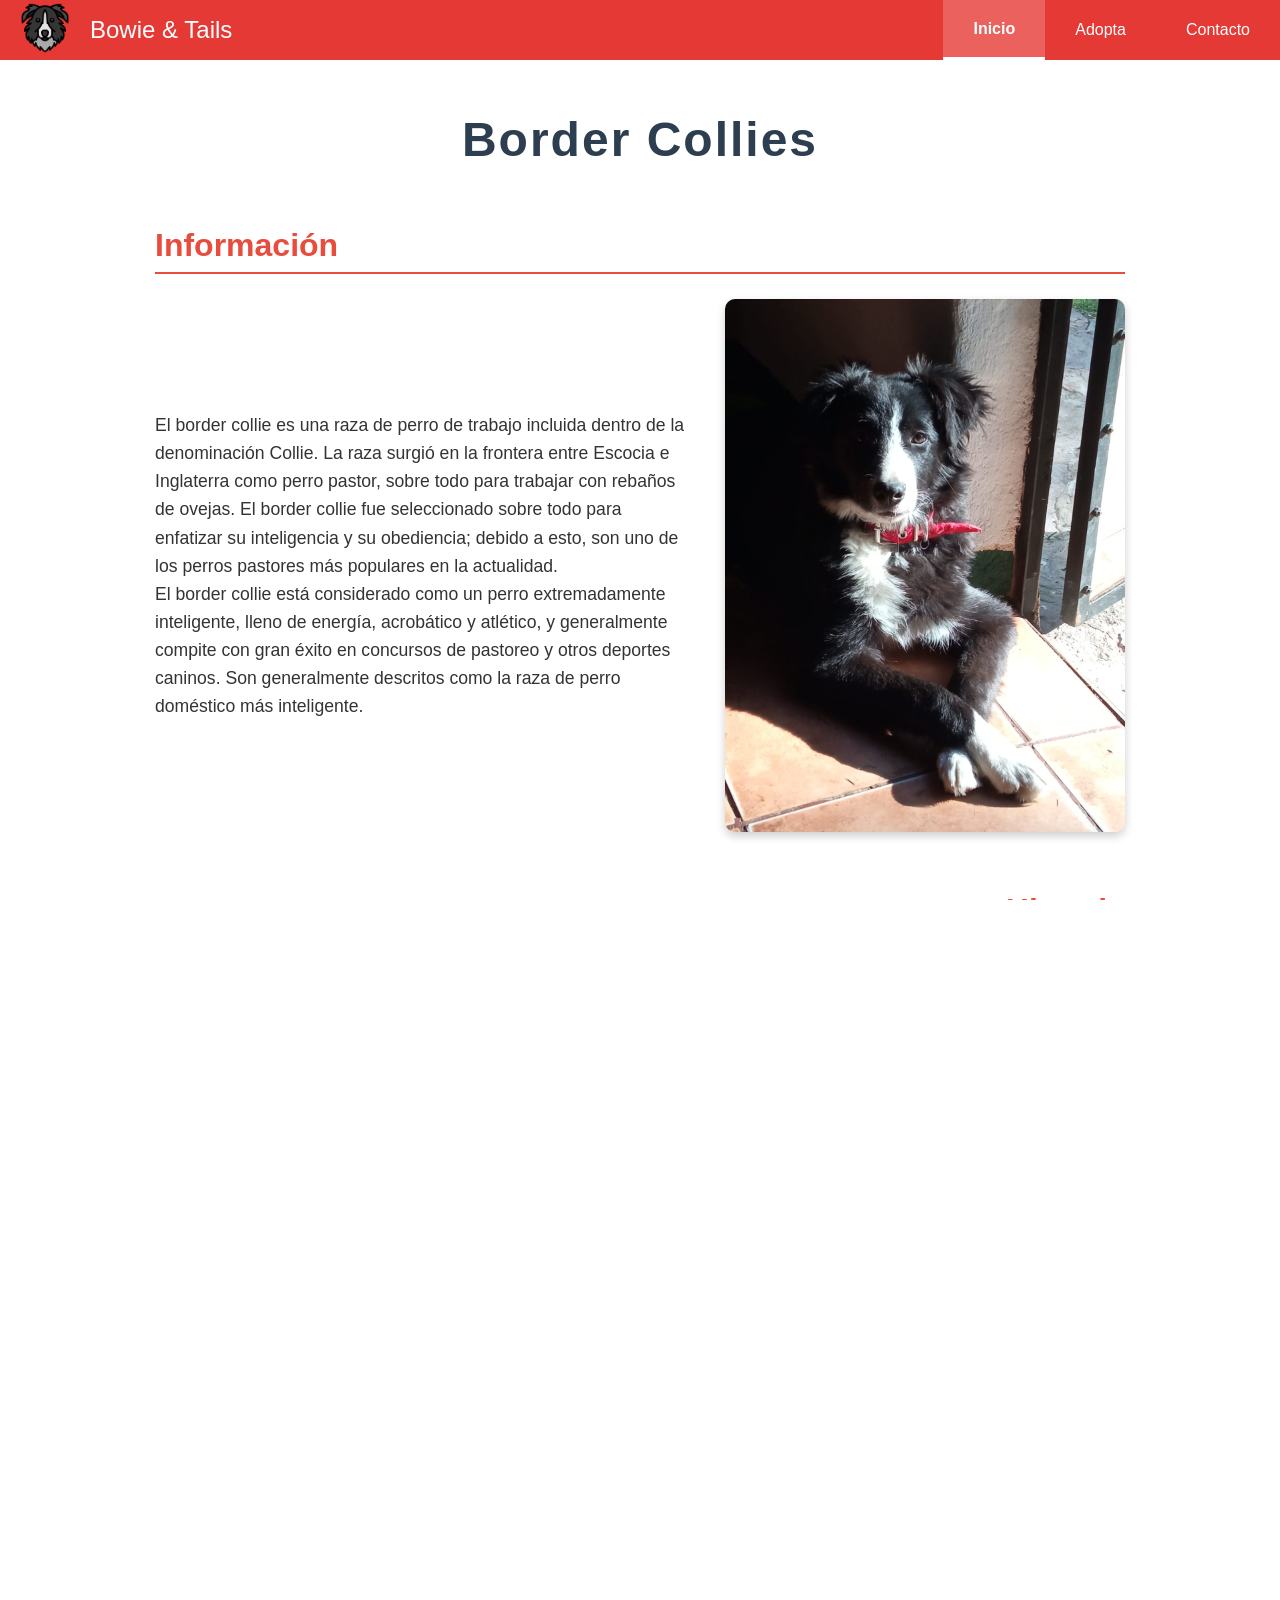
<file: index.html>
<!DOCTYPE html>
<html lang="es">
<head>
    <meta charset="UTF-8">
    <meta name="viewport" content="width=device-width, initial-scale=1.0">
    <title>Inicio</title>
    <link rel="stylesheet" href="css/styles.css">
    <link rel="icon" href="icons/logo.png" type="image/png">
</head>
<body>
    <header>
        <nav>
            <div class="navContainer">
                <div class="logoNombre">
                    <a href="index.html" class="logoEmpresa"><img src="icons/logo.png" alt="Logo"></a>
                    <span class="nombreEmpresa">Bowie & Tails</span>
                </div>
                <ul>
                    <li><a href="index.html" class="activo">Inicio</a></li>
                    <li><a href="adopta.html">Adopta</a></li>
                    <li><a href="contacto.html">Contacto</a></li>
                </ul>
            </div>
        </nav>
    </header>
    <div class="contenido">
        <h1>Border Collies</h1>
        <section class="informacion">
            <h2>Información</h2>
            <div class="bloque">
                <p>El border collie es una raza de perro de trabajo incluida dentro de la denominación Collie. La raza
                    surgió en la frontera entre Escocia e Inglaterra como perro pastor, sobre todo para trabajar con
                    rebaños
                    de ovejas. El border collie fue seleccionado sobre todo para enfatizar su inteligencia y su
                    obediencia;
                    debido a esto, son uno de los perros pastores más populares en la actualidad.
                    <br>El border collie está considerado como un perro extremadamente inteligente, lleno de energía,
                    acrobático y atlético, y generalmente compite con gran éxito en concursos de pastoreo y otros
                    deportes
                    caninos. Son generalmente descritos como la raza de perro doméstico más inteligente.
                </p>
                <img src="img/Informacion.jpg" alt="Imagen del Border Collie">
            </div>
        </section>
        <section class="historia">
            <h2>Historia</h2>
            <div class="bloque-invertido">
                <p>El border collie es un perro pastor originario de la frontera entre Escocia e Inglaterra,
                    descendiente de
                    los collies autóctonos llevados por los celtas a las islas británicas. Su desarrollo continuó en las
                    Tierras Altas escocesas y en Northumberland, donde se empezó a criar sistemáticamente en el siglo
                    XIX.
                    <br>El perro Old Hemp (1893-1901) es considerado el antepasado de todos los border collies puros,
                    debido
                    a su instinto excepcional para el pastoreo. Su estilo característico influyó en la raza, y muchos
                    perros
                    actuales descienden de él.
                    <br>El nombre "border collie" fue introducido en 1915 por James Reid para diferenciarlo de otros
                    collies. A diferencia de estos, el border collie mantuvo su función como perro de trabajo. Otros
                    perros
                    clave en la historia de la raza son Winston Cap (1963), que estableció el estándar moderno, y
                    Hindhope
                    Jed (1895), que contribuyó a la expansión de la raza en Nueva Zelanda y Australia.
                </p>
                <img src="img/Historia.jpg" alt="Imagen del Border Collie antigua">
            </div>
        </section>
        <section class="inteligencia">
            <h2>Inteligencia funcional y obediencia</h2>
            <div class="bloque">
                <p>Los border collies son muy inteligentes. Según la clasificación realizada por Stanley Coren, después
                    de
                    analizar las respuestas de más de doscientos jueces de trabajo del AKC (La fabulosa inteligencia de
                    los
                    perros, Stanley Coren, Ediciones B, 1995), está considerada como la raza más inteligente de perro.
                    Comprenden nuevas órdenes con menos de cinco repeticiones y obedecen a la primera orden el 95 % de
                    las
                    veces o más.
                    <br>La agility es un deporte abierto a todas aquellas personas que dispongan de uno o más perros
                    (sea
                    cual sea su raza, con o sin pedigrí). Consiste en que los perros, conducidos por sus guías, sean
                    capaces
                    de superar una serie de obstáculos con el fin de poner en evidencia su inteligencia, obediencia,
                    concentración, sociabilidad y su agilidad.
                </p>
                <img src="img/Inteligencia.jpg" alt="Imagen del Border Collie haciendo trucos">
            </div>
        </section>
    </div>
    <footer>
        <div class="redes">
            <a href="https://facebook.com" target="_blank"><img src="icons/facebook.png" alt="Logo de Facebook"></a>
            <a href="https://x.com" target="_blank"><img src="icons/x.png" alt="Logo de X"></a>
            <a href="https://instagram.com" target="_blank"><img src="icons/instagram.png" alt="Logo de Instagram"></a>
        </div>
        <div class="texto">
            <p>Desarrollado por Tobías Tinaro | © Bowie & Tails</p>
        </div>
    </footer>
</body>
</html>
</file>
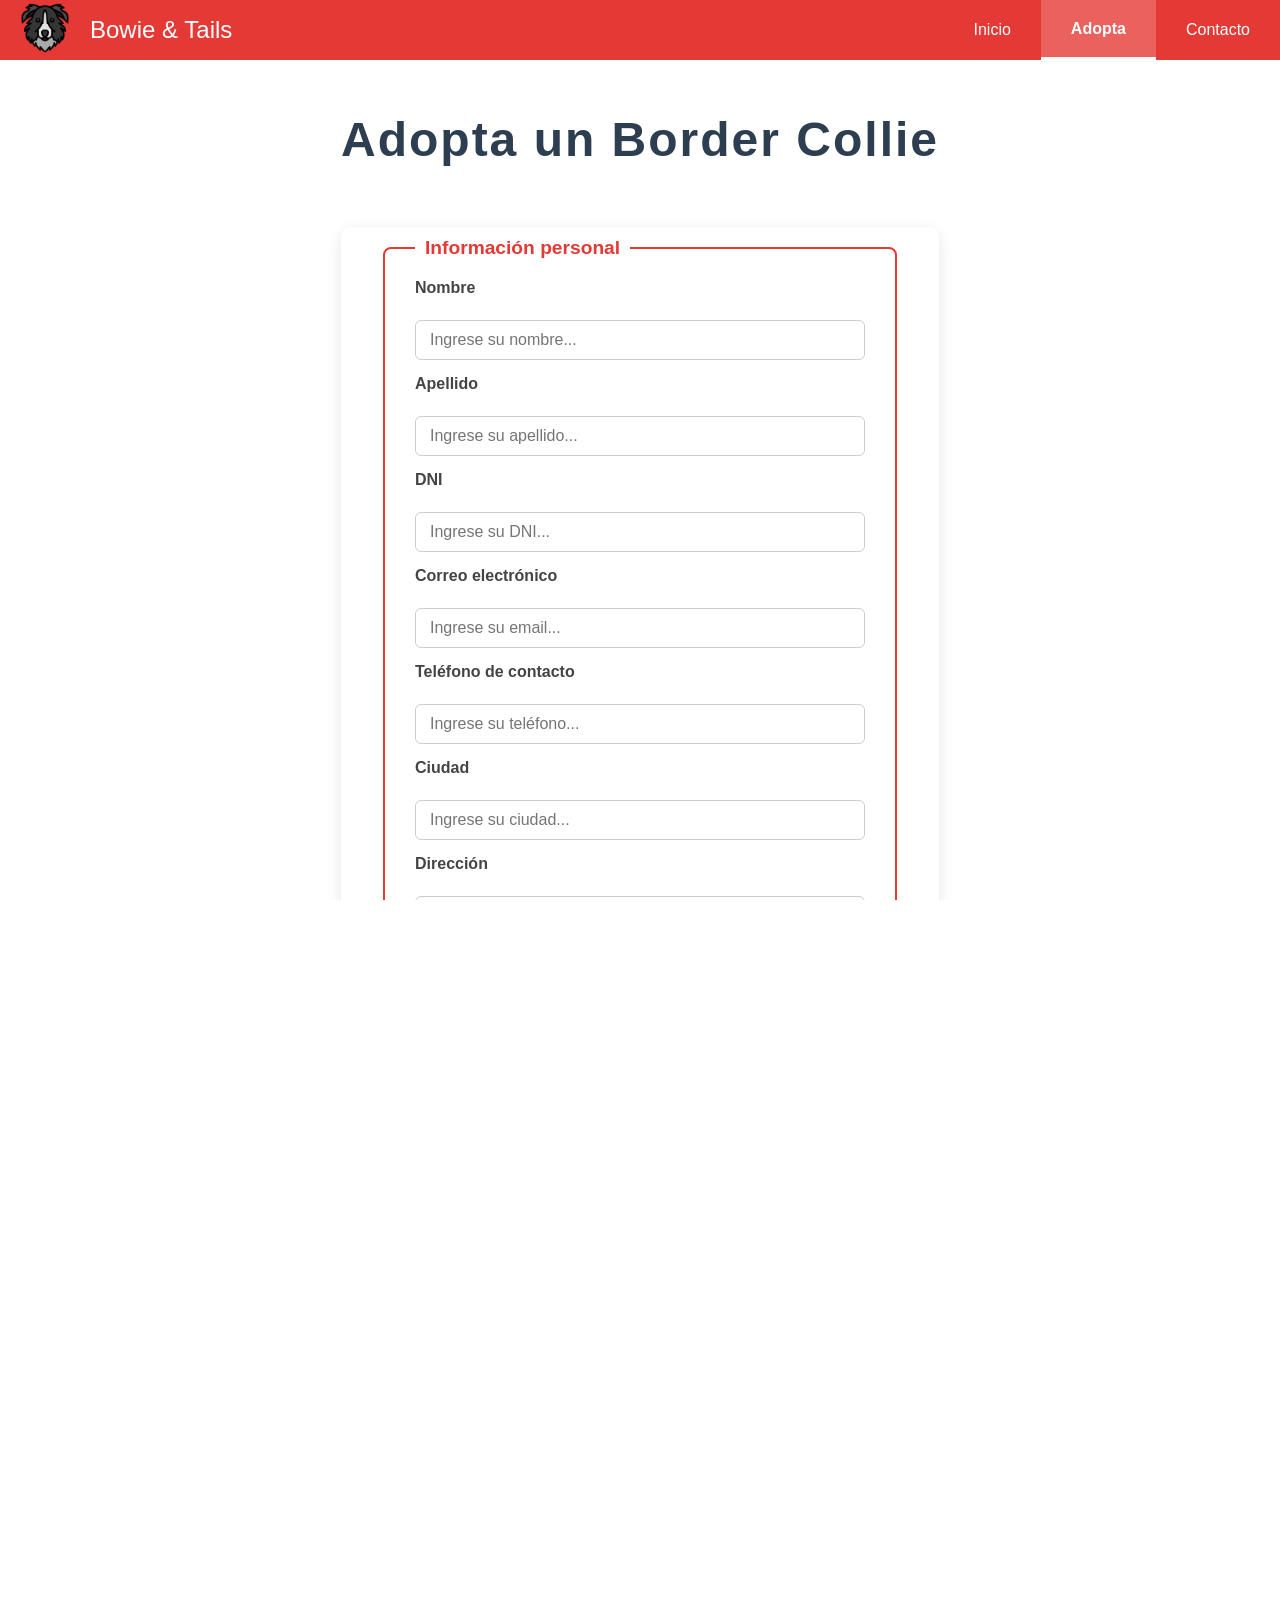
<file: adopta.html>
<!DOCTYPE html>
<html lang="es">
<head>
    <meta charset="UTF-8" />
    <meta name="viewport" content="width=device-width, initial-scale=1.0" />
    <title>Formulario de Adopción</title>
    <link rel="stylesheet" href="css/styles.css"/>
    <link rel="icon" href="icons/logo.png" type="image/png" />
</head>
<body>
    <header>
        <nav>
            <div class="navContainer">
                <div class="logoNombre">
                    <a href="index.html" class="logoEmpresa"><img src="icons/logo.png" alt="Logo de Bowie & Tails" /></a>
                    <span class="nombreEmpresa">Bowie & Tails</span>
                </div>
                <ul>
                    <li><a href="index.html">Inicio</a></li>
                    <li><a href="adopta.html" class="activo">Adopta</a></li>
                    <li><a href="contacto.html">Contacto</a></li>
                </ul>
            </div>
        </nav>
    </header>
    <main class="contenido">
        <h1>Adopta un Border Collie</h1>
        <section class="formularios">
            <form action="formularioEnviado.html" method="get">
                <fieldset>
                    <legend>Información personal</legend>

                    <label for="nombre">Nombre</label>
                    <input type="text" id="nombre" name="nombre" placeholder="Ingrese su nombre..." required />

                    <label for="apellido">Apellido</label>
                    <input type="text" id="apellido" name="apellido" placeholder="Ingrese su apellido..." required />

                    <label for="dni">DNI</label>
                    <input type="text" id="dni" name="dni" placeholder="Ingrese su DNI..." required />

                    <label for="email">Correo electrónico</label>
                    <input type="email" id="email" name="email" placeholder="Ingrese su email..." required />

                    <label for="telefono">Teléfono de contacto</label>
                    <input type="tel" id="telefono" name="telefono" placeholder="Ingrese su teléfono..." required />

                    <label for="ciudad">Ciudad</label>
                    <input type="text" id="ciudad" name="ciudad" placeholder="Ingrese su ciudad..." required />

                    <label for="direccion">Dirección</label>
                    <input type="text" id="direccion" name="direccion" placeholder="Ingrese su dirección..." required />
                </fieldset>
                <fieldset>
                    <legend>Situación y experiencia</legend>
                    <label for="vivienda">Tipo de vivienda</label>
                    <select id="vivienda" name="vivienda" required>
                        <option value="">Seleccione...</option>
                        <option value="casa">Casa</option>
                        <option value="departamento">Departamento</option>
                        <option value="otro">Otro</option>
                    </select>

                    <label for="espacio">¿Tiene patio o espacio al aire libre?</label>
                    <select id="espacio" name="espacio" required>
                        <option value="">Seleccione...</option>
                        <option value="si">Sí</option>
                        <option value="no">No</option>
                    </select>

                    <label for="mascotas">¿Tiene otras mascotas?</label>
                    <select id="mascotas" name="mascotas" required>
                        <option value="">Seleccione...</option>
                        <option value="ninguna">Ninguna</option>
                        <option value="perro">Perro(s)</option>
                        <option value="gato">Gato(s)</option>
                        <option value="otros">Otros</option>
                    </select>

                    <label for="experiencia">¿Tiene experiencia cuidando perros?</label>
                    <select id="experiencia" name="experiencia" required>
                        <option value="">Seleccione...</option>
                        <option value="si">Sí</option>
                        <option value="no">No</option>
                    </select>

                    <label for="motivo">¿Por qué desea adoptar un perro?</label>
                    <textarea id="motivo" name="motivo" placeholder="Escriba su motivo..." rows="4" required></textarea>
                </fieldset>
                <button type="submit">Enviar solicitud</button>
            </form>
        </section>
    </main>
    <footer>
        <div class="redes">
            <a href="https://facebook.com" target="_blank"><img src="icons/facebook.png" alt="Logo de Facebook"></a>
            <a href="https://x.com" target="_blank"><img src="icons/x.png" alt="Logo de X"></a>
            <a href="https://instagram.com" target="_blank"><img src="icons/instagram.png" alt="Logo de Instagram"></a>
        </div>
        <div class="texto">
            <p>Desarrollado por Tobias Tinaro | © Bowie & Tails</p>
        </div>
    </footer>
</body>
</html>
</file>
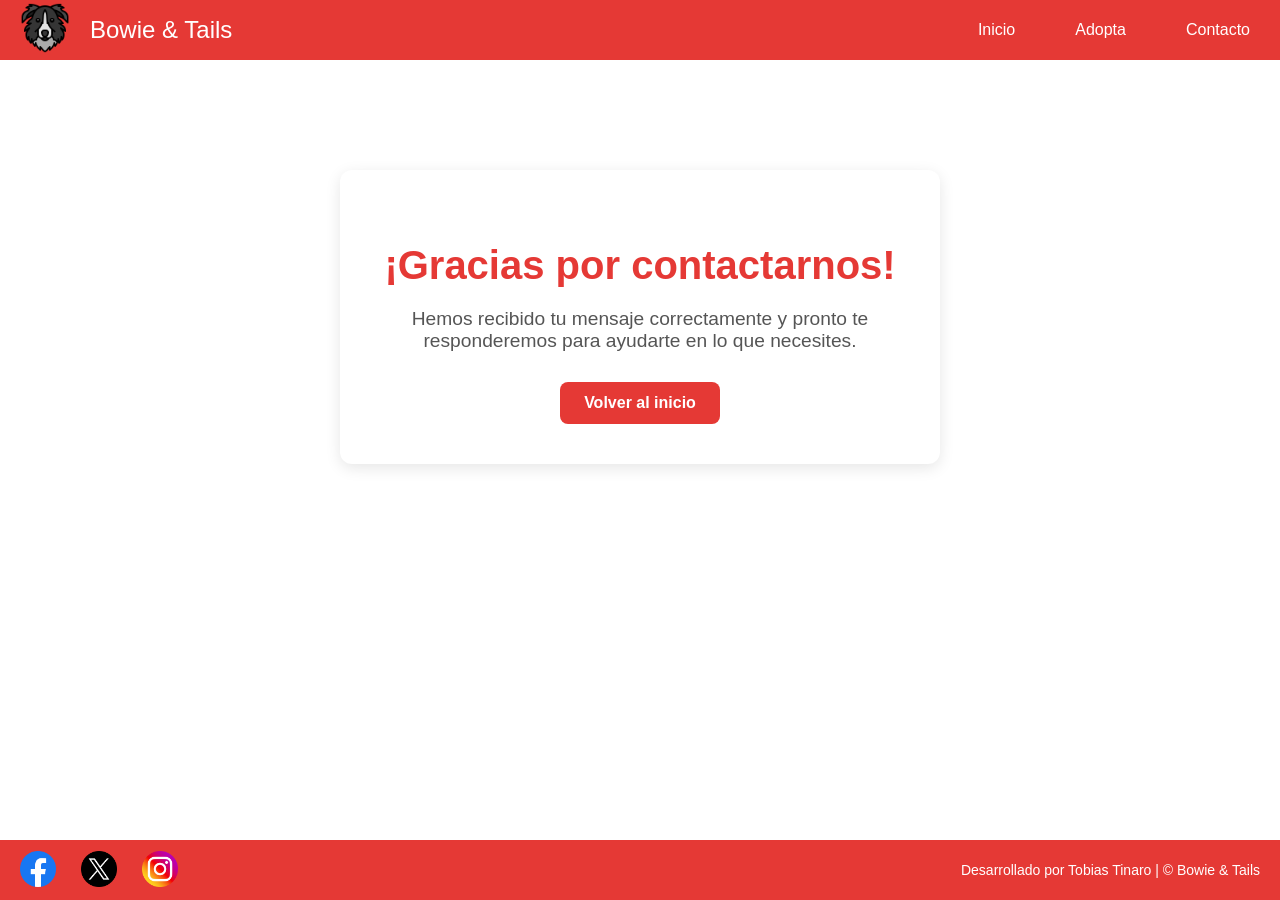
<file: agradecimiento.html>
<!DOCTYPE html>
<html lang="es">
<head>
    <meta charset="UTF-8">
    <meta name="viewport" content="width=device-width, initial-scale=1.0">
    <title>Gracias por contactarnos</title>
    <link rel="stylesheet" href="css/styles.css">
    <link rel="icon" href="icons/logo.png" type="image/png">
</head>
<body>
    <header>
        <nav>
            <div class="navContainer">
                <div class="logoNombre">
                    <a href="index.html" class="logoEmpresa"><img src="icons/logo.png" alt="logo"></a>
                    <span class="nombreEmpresa">Bowie & Tails</span>
                </div>
                <ul>
                    <li><a href="index.html">Inicio</a></li>
                    <li><a href="adopta.html">Adopta</a></li>
                    <li><a href="contacto.html">Contacto</a></li>
                </ul>
            </div>
        </nav>
    </header>
    <div class="contenido" id="contenido-enviado">
        <section class="form-enviado">
            <h1>¡Gracias por contactarnos!</h1>
            <p>Hemos recibido tu mensaje correctamente y pronto te responderemos para ayudarte en lo que necesites.</p>
            <a href="index.html" class="volver-inicio">Volver al inicio</a>
        </section>
    </div>
    <footer>
        <div class="redes">
            <a href="https://facebook.com" target="_blank"><img src="icons/facebook.png" alt="Logo de Facebook"></a>
            <a href="https://x.com" target="_blank"><img src="icons/x.png" alt="Logo de X"></a>
            <a href="https://instagram.com" target="_blank"><img src="icons/instagram.png" alt="Logo de Instagram"></a>
        </div>
        <div class="texto">
            <p>Desarrollado por Tobias Tinaro | © Bowie & Tails</p>
        </div>
    </footer>
</body>
</html>
</file>
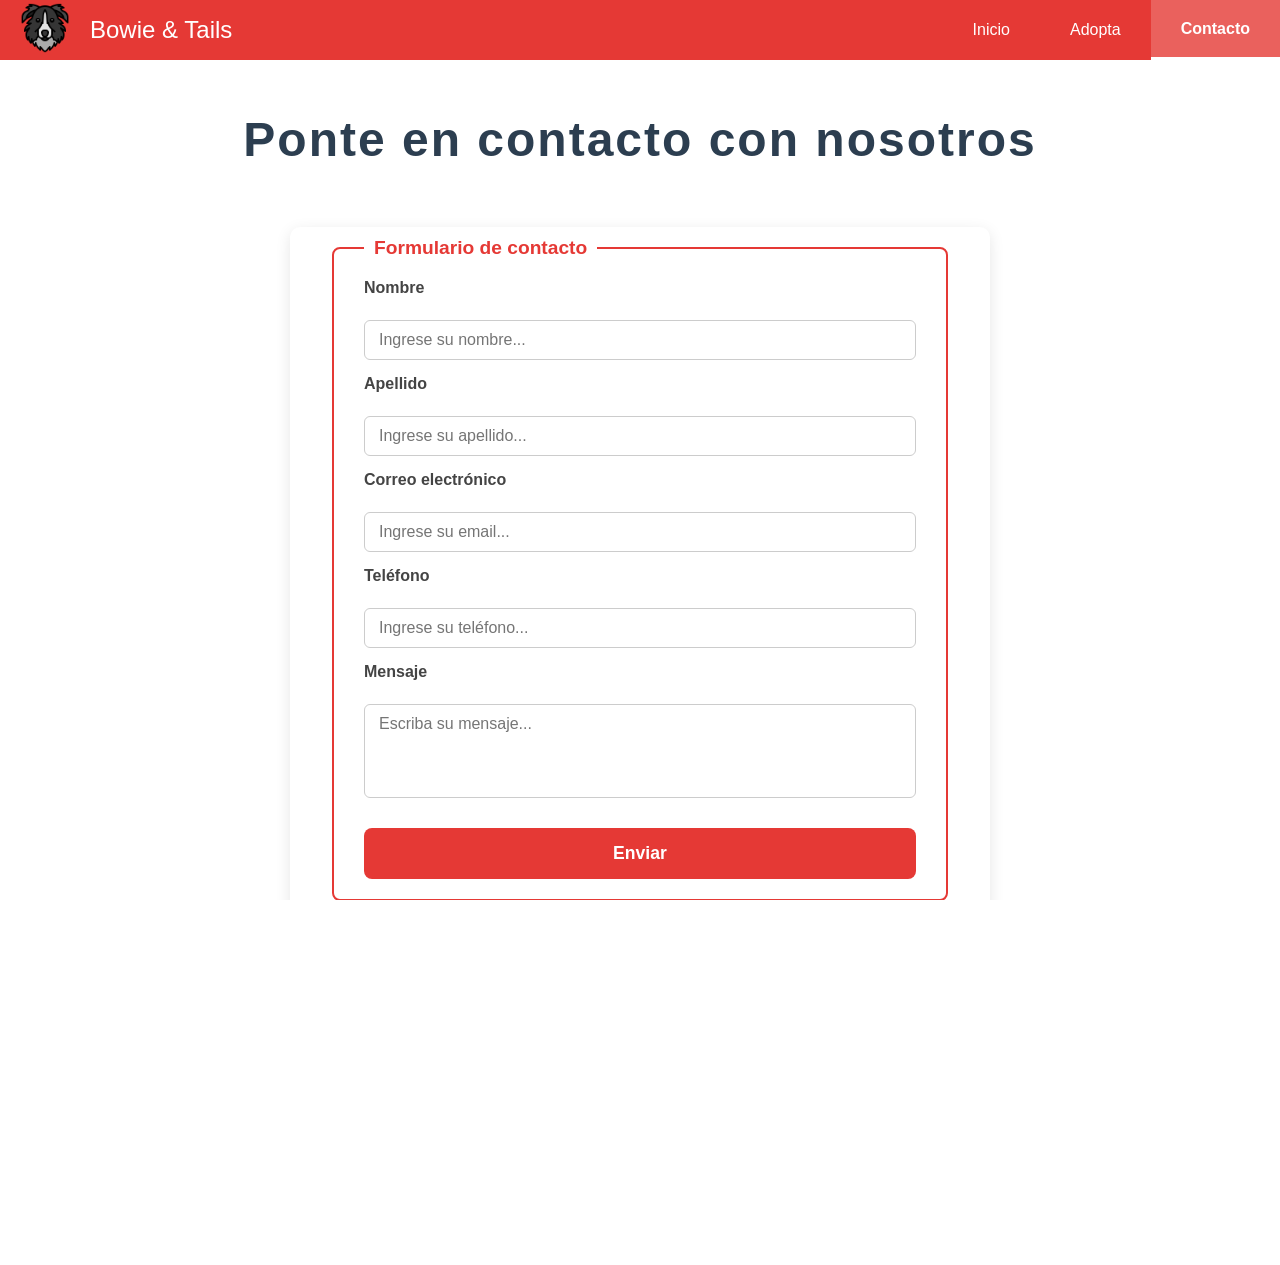
<file: contacto.html>
<!DOCTYPE html>
<html lang="es">
<head>
    <meta charset="UTF-8">
    <meta name="viewport" content="width=device-width, initial-scale=1.0">
    <title>Formulario de contacto</title>
    <link rel="stylesheet" href="css/styles.css">
    <link rel="icon" href="icons/logo.png" type="image/png">
</head>
<body>
    <header>
        <nav>
            <div class="navContainer">
                <div class="logoNombre">
                    <a href="index.html" class="logoEmpresa"><img src="icons/logo.png" alt="logo"></a>
                    <span class="nombreEmpresa">Bowie & Tails</span>
                </div>
                <ul>
                    <li><a href="index.html">Inicio</a></li>
                    <li><a href="adopta.html">Adopta</a></li>
                    <li><a href="contacto.html" class="activo">Contacto</a></li>
                </ul>
            </div>
        </nav>
    </header>
    <div class="contenido">
        <h1>Ponte en contacto con nosotros</h1>
        <section class="formularios">
            <form action="agradecimiento.html" method="get">
                <fieldset>
                    <legend>Formulario de contacto</legend>

                    <label for="nombre">Nombre</label>
                    <input type="text" id="nombre" name="nombre" placeholder="Ingrese su nombre..." required>

                    <label for="apellido">Apellido</label>
                    <input type="text" id="apellido" name="apellido" placeholder="Ingrese su apellido..." required>

                    <label for="email">Correo electrónico</label>
                    <input type="email" id="email" name="email" placeholder="Ingrese su email..." required>

                    <label for="telefono">Teléfono</label>
                    <input type="tel" id="telefono" name="telefono" placeholder="Ingrese su teléfono..." required>

                    <label for="mensaje">Mensaje</label>
                    <textarea id="mensaje" name="mensaje" placeholder="Escriba su mensaje..." rows="4"
                        required></textarea>

                    <button type="submit">Enviar</button>
                </fieldset>
            </form>
            <div class="contacto-info">
                <h3>También podés encontrarnos en:</h3>
                <ul>
                    <li><strong>📞 Teléfono:</strong> (+54) 3514 681922</li>
                    <li><strong>✉️ Email:</strong> bowieytails@hotmail.com</li>
                    <li><strong>📍 Dirección:</strong> Buenos Aires 693, Córdoba</li>
                </ul>
            </div>
        </section>
    </div>
    <footer>
        <div class="redes">
            <a href="https://facebook.com" target="_blank"><img src="icons/facebook.png" alt="Logo de Facebook"></a>
            <a href="https://x.com" target="_blank"><img src="icons/x.png" alt="Logo de X"></a>
            <a href="https://instagram.com" target="_blank"><img src="icons/instagram.png" alt="Logo de Instagram"></a>
        </div>
        <div class="texto">
            <p>Desarrollado por Tobias Tinaro | © Bowie & Tails</p>
        </div>
    </footer>
</body>
</html>
</file>
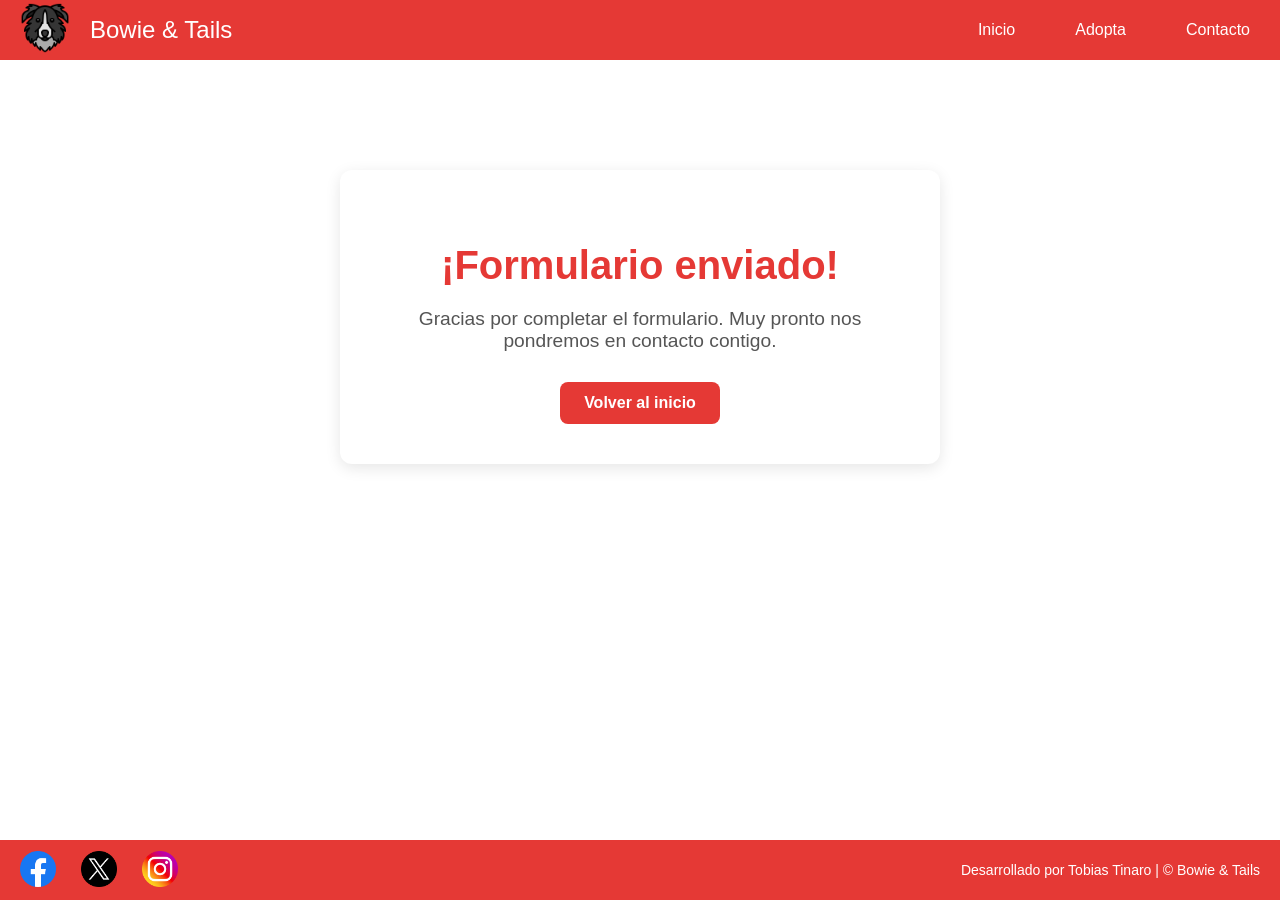
<file: formularioEnviado.html>
<!DOCTYPE html>
<html lang="es">
<head>
    <meta charset="UTF-8">
    <meta name="viewport" content="width=device-width, initial-scale=1.0">
    <title>Formulario enviado</title>
    <link rel="stylesheet" href="css/styles.css">
    <link rel="icon" href="icons/logo.png" type="image/png">
</head>
<body>
    <header>
        <nav>
            <div class="navContainer">
                <div class="logoNombre">
                    <a href="index.html" class="logoEmpresa"><img src="icons/logo.png" alt="logo"></a>
                    <span class="nombreEmpresa">Bowie & Tails</span>
                </div>
                <ul>
                    <li><a href="index.html">Inicio</a></li>
                    <li><a href="adopta.html">Adopta</a></li>
                    <li><a href="contacto.html">Contacto</a></li>
                </ul>
            </div>
        </nav>
    </header>
    <div class="contenido" id="contenido-enviado">
        <section class="form-enviado">
            <h1>¡Formulario enviado!</h1>
            <p>Gracias por completar el formulario. Muy pronto nos pondremos en contacto contigo.</p>
            <a href="index.html" class="volver-inicio">Volver al inicio</a>
        </section>
    </div>
    <footer>
        <div class="redes">
            <a href="https://facebook.com" target="_blank"><img src="icons/facebook.png" alt="Logo de Facebook"></a>
            <a href="https://x.com" target="_blank"><img src="icons/x.png" alt="Logo de X"></a>
            <a href="https://instagram.com" target="_blank"><img src="icons/instagram.png" alt="Logo de Instagram"></a>
        </div>
        <div class="texto">
            <p>Desarrollado por Tobias Tinaro | © Bowie & Tails</p>
        </div>
    </footer>
</body>
</html>
</file>
<file: css/styles.css>
/* Estilos generales */

* {
    box-sizing: border-box;
}

html,
body {
    height: 100%;
    display: flex;
    flex-direction: column;
    overflow-x: hidden;
}

body {
    margin: 0;
    padding: 0;
    width: 100%;
    font-family: 'Segoe UI', Tahoma, Geneva, Verdana, sans-serif;
    color: #333;
}

/* Navbar */

nav {
    background-color: #E53935;
    position: fixed;
    top: 0;
    left: 0;
    width: 100%;
    height: 60px;
    z-index: 1000;
}

.navContainer {
    display: flex;
    justify-content: space-between;
    align-items: center;
    height: 100%;
    padding: 0;
}

.logoNombre {
    display: flex;
    align-items: center;
    padding-left: 20px;
}

.logoEmpresa img {
    height: 50px;
    margin-right: 20px;
}

.nombreEmpresa {
    font-size: 24px;
    margin: 0;
    color: white;
}

.navContainer ul {
    margin: 0;
    padding: 0;
    list-style-type: none;
    display: flex;
    align-items: stretch;
    height: 100%;
}

.navContainer li {
    height: 100%;
}

.navContainer li a {
    color: white;
    display: flex;
    align-items: center;
    justify-content: center;
    height: 100%;
    padding: 0 30px;
    text-align: center;
    text-decoration: none;
    transition: background-color 0.3s ease;
}

.navContainer li a:hover {
    background-color: rgba(179, 0, 0, 0.5);
}

.activo {
    background-color: rgba(255, 255, 255, 0.2);
    font-weight: bold;
    border-bottom: 3px solid white;
}

/* Contenido */

.contenido {
    margin: 80px auto 0 auto;
    max-width: 1000px;
    padding: 0 15px;
    flex: 1;
}

#contenido-enviado {
    display: flex;
    justify-content: center;
    align-items: flex-start;
    padding-top: 90px;
    text-align: center;
}

.contenido>h1 {
    text-align: center;
    color: #2c3e50;
    font-weight: 700;
    font-size: 3rem;
    margin-bottom: 60px;
    letter-spacing: 2px;
}

section h2 {
    font-size: 2rem;
    color: #e74c3c;
    margin-bottom: 25px;
    border-bottom: 2px solid #e74c3c;
    padding-bottom: 8px;
    font-weight: 600;
}

/* Bloques */

.bloque,
.bloque-invertido {
    display: flex;
    align-items: center;
    justify-content: space-between;
    gap: 40px;
    margin-bottom: 60px;
    flex-wrap: wrap;
}

.bloque-invertido {
    flex-direction: row-reverse;
}

.bloque p,
.bloque-invertido p {
    flex: 1;
    min-width: 280px;
    font-size: 1.1rem;
    line-height: 1.6;
}

.bloque img,
.bloque-invertido img {
    flex: 1;
    max-width: 400px;
    max-height: 550px;
    border-radius: 10px;
    box-shadow: 0 4px 10px rgba(0, 0, 0, 0.2);
    object-fit: contain;
}

.historia h2 {
    text-align: right;
}

/* Footer */

footer {
    background-color: #E53935;
    color: white;
    display: flex;
    justify-content: space-between;
    align-items: center;
    padding: 10px 20px;
    width: 100%;
    font-size: 14px;
    height: 60px;
}

footer .redes {
    display: flex;
    gap: 25px;
}

footer .redes img {
    height: 36px;
    width: 36px;
    object-fit: contain;
    transition: transform 0.3s ease, filter 0.3s ease;
}

footer .redes img:hover {
    transform: scale(1.1);
    filter: brightness(1.2);
}

footer .texto p {
    margin: 0;
}

/* Formularios */

.formularios {
    background-color: #fff;
    border-radius: 10px;
    padding: 30px 40px;
    box-shadow: 0 4px 15px rgba(0, 0, 0, 0.1);
    max-width: 700px;
    margin: 0 auto 60px auto;
}

.formularios form {
    display: flex;
    flex-direction: column;
    gap: 25px;
    margin-top: -20px;
}

.formularios fieldset {
    border: 2px solid #E53935;
    border-radius: 8px;
    padding: 20px 30px;
    display: flex;
    flex-direction: column;
    gap: 15px;
}

.formularios legend {
    font-weight: 700;
    font-size: 1.2rem;
    color: #E53935;
    padding: 0 10px;
}

.formularios label {
    margin-bottom: 8px;
    font-weight: 600;
    color: #444;
    display: block;
}

.formularios input[type="text"],
.formularios input[type="email"],
.formularios input[type="tel"],
.formularios select,
.formularios textarea {
    width: 100%;
    padding: 10px 14px;
    font-size: 1rem;
    border: 1.5px solid #ccc;
    border-radius: 6px;
    transition: border-color 0.3s ease;
    font-family: inherit;
}

.formularios input:focus,
.formularios select:focus,
.formularios textarea:focus {
    border-color: #E53935;
    outline: none;
    box-shadow: 0 0 6px rgba(229, 57, 53, 0.4);
}

.formularios textarea {
    max-width: 605px;
    min-height: 90px;
    resize: none;
}

.formularios button[type="submit"] {
    background-color: #E53935;
    color: white;
    border: none;
    padding: 15px 0;
    font-size: 1.1rem;
    font-weight: 700;
    border-radius: 8px;
    cursor: pointer;
    transition: background-color 0.3s ease;
    margin-top: 15px;
}

.formularios button[type="submit"]:hover {
    background-color: #b71c1c;
}

.contacto-info {
    background-color: #f8f9fa;
    padding: 20px;
    border-radius: 12px;
    box-shadow: 0 2px 6px rgba(0, 0, 0, 0.1);
    max-width: 700px;
    margin: 20px auto;
    text-align: left;
    font-family: 'Segoe UI', Tahoma, Geneva, Verdana, sans-serif;
}

.contacto-info h3 {
    margin-bottom: 15px;
    font-size: 1.5rem;
    color: #333;
    border-bottom: 2px solid #e0e0e0;
    padding-bottom: 8px;
}

.contacto-info ul {
    display: flex;
    flex-wrap: wrap;
    gap: 20px;
    margin: 0;
    padding: 0;
    list-style-type: none;
}

.contacto-info li {
    flex: 1 1 45%;
}

.contacto-info li:hover {
    color: #007bff;
}

/* Confirmación */

.form-enviado {
    background-color: #fff;
    border-radius: 12px;
    padding: 40px;
    box-shadow: 0 4px 15px rgba(0, 0, 0, 0.1);
    text-align: center;
    max-width: 600px;
    margin: 0 auto 60px auto;
}

.form-enviado h1 {
    color: #E53935;
    font-size: 2.5rem;
    margin-bottom: 20px;
    font-weight: 700;
}

.form-enviado p {
    font-size: 1.2rem;
    color: #555;
    margin-bottom: 30px;
}

.form-enviado .volver-inicio {
    display: inline-block;
    background-color: #E53935;
    color: white;
    text-decoration: none;
    padding: 12px 24px;
    border-radius: 8px;
    font-size: 1rem;
    font-weight: bold;
    transition: background-color 0.3s ease, transform 0.2s ease;
}

.form-enviado .volver-inicio:hover {
    background-color: #b71c1c;
    transform: scale(1.05);
}

 /* Responsive para moviles */

@media (max-width: 767px) {

    html,
    body {
        margin: 0;
        padding: 0;
    }

    header,
    nav,
    .navContainer {
        margin-top: 0;
        padding-top: 0;
    }

    /* Navbar */

    .navContainer {
        display: flex;
        flex-direction: column;
        align-items: center;
        height: auto;
        padding: 0;
        gap: 10px;
    }

    .logoNombre {
        padding-left: 0;
        justify-content: center;
        width: 100%;
        display: flex;
        align-items: center;
    }

    .logoEmpresa img {
        height: 40px;
        margin-right: 10px;
    }

    .nombreEmpresa {
        font-size: 20px;
    }

    .navContainer ul {
        display: flex;
        flex-direction: row;
        justify-content: space-between;
        width: 100%;
        padding: 0;
        margin: 0;
    }

    .navContainer li {
        flex: 1;
        list-style: none;
        margin: 0;
    }

    .navContainer li a {
        padding: 10px 0;
        width: 100%;
        background-color: #d32f2f;
        color: white;
        font-weight: 600;
        border-radius: 0;
        box-shadow: none;
        transition: background-color 0.3s ease;
        display: block;
        text-align: center;
        text-decoration: none;
        margin: 0;
        border: none;
    }

    .navContainer li+li a {
        border-left: 1px solid #b71c1c;
    }

    .navContainer li a:hover {
        background-color: #b71c1c;
    }

    .navContainer li a.activo {
        background-color: #d32f2f;
        font-weight: bold;
        border-bottom: 3px solid white;
        position: relative;
        overflow: hidden;
    }

    .navContainer li a.activo::before {
        content: '';
        position: absolute;
        inset: 0;
        background-color: rgba(255, 255, 255, 0.2);
        pointer-events: none;
    }

    /* Contenido */

    .contenido {
        margin: 90px 15px 30px 15px;
        max-width: 100%;
    }

    .contenido>h1 {
        font-size: 2rem;
        margin-bottom: 30px;
    }

    section h2 {
        font-size: 1.5rem;
        margin-bottom: 15px;
        padding-bottom: 5px;
    }

    .bloque,
    .bloque-invertido {
        flex-direction: column;
        gap: 20px;
    }

    .bloque p,
    .bloque-invertido p {
        font-size: 1rem;
    }

    .bloque img,
    .bloque-invertido img {
        max-width: 100%;
        max-height: none;
        border-radius: 8px;
    }

    .historia h2 {
        text-align: center;
    }

    /* Footer */

    footer {
        flex-direction: column;
        height: auto;
        padding: 15px 10px;
        text-align: center;
        gap: 10px;
    }

    footer .redes {
        justify-content: center;
        gap: 15px;
    }

    footer .texto p {
        font-size: 14px;
    }
}
</file>
